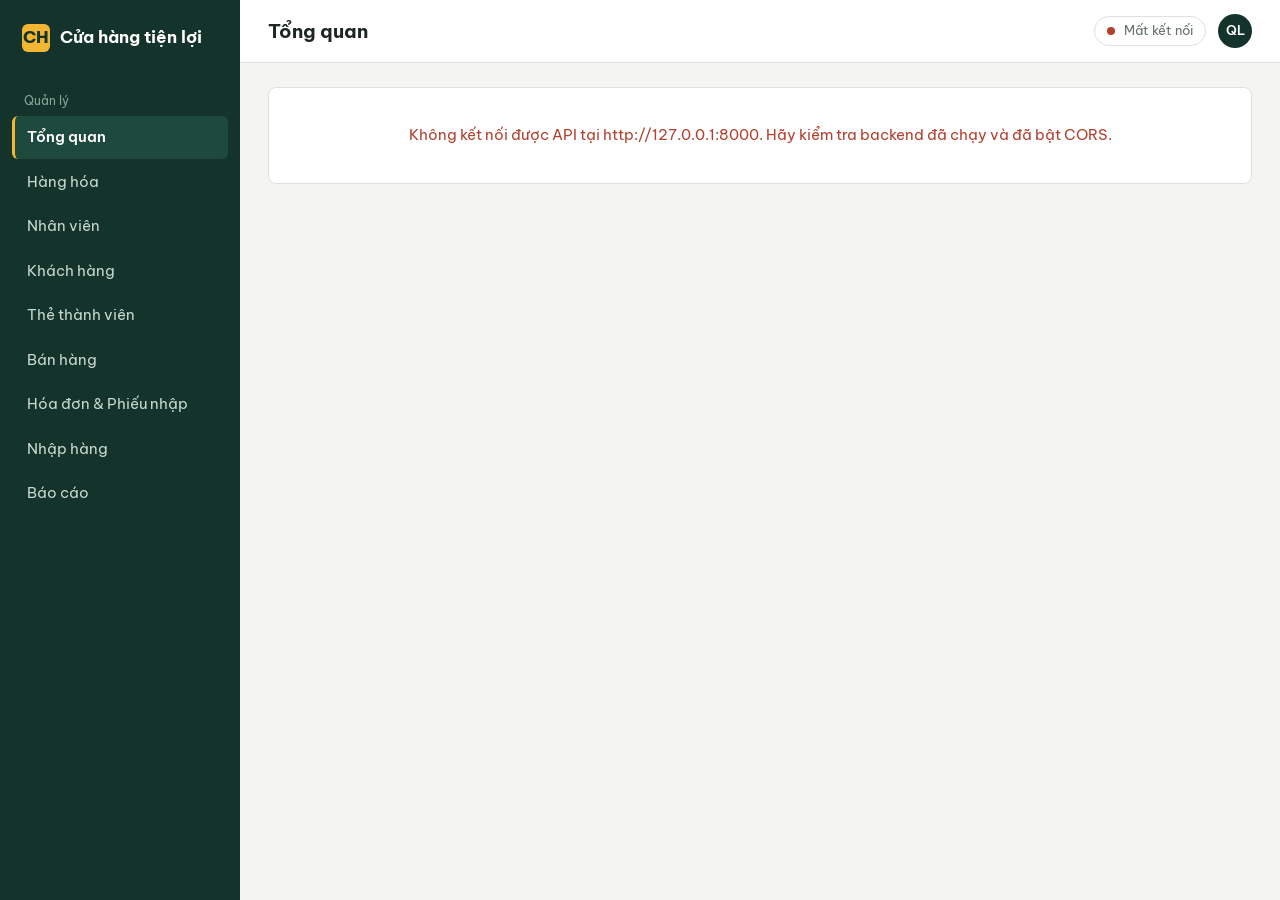
<file: Frontend quản lý/index.html>
<!doctype html>
<html lang="vi"><head><meta charset="utf-8">
<meta name="viewport" content="width=device-width,initial-scale=1">
<title>Tổng quan · Cửa hàng tiện lợi</title>
<link rel="stylesheet" href="https://fonts.googleapis.com/css2?family=Be+Vietnam+Pro:wght@400;600;700&display=swap">
<link rel="stylesheet" href="css/style.css"></head>
<body data-page="index" data-title="Tổng quan"><main id="app"></main>
<script src="js/api.js"></script><script src="js/layout.js"></script>
<script src="js/dashboard.js"></script></body></html>
</file>
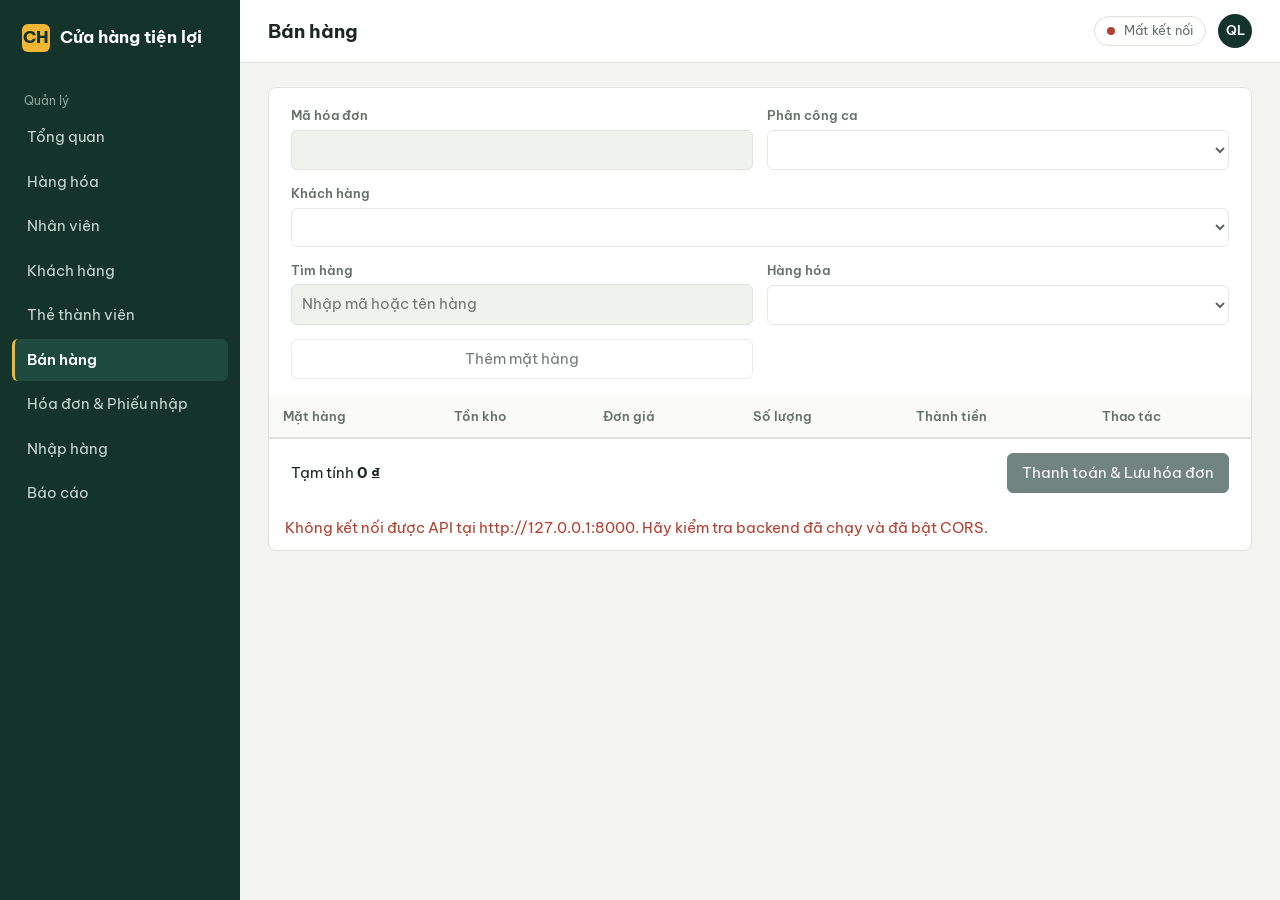
<file: Frontend quản lý/ban-hang.html>
<!doctype html>
<html lang="vi">
<head>
  <meta charset="utf-8">
  <meta name="viewport" content="width=device-width,initial-scale=1">
  <title>Bán hàng · Cửa hàng tiện lợi</title>
  <link rel="stylesheet" href="https://fonts.googleapis.com/css2?family=Be+Vietnam+Pro:wght@400;600;700&display=swap">
  <link rel="stylesheet" href="css/style.css">
  <link rel="stylesheet" href="css/nghiep-vu.css">
</head>
<body data-page="ban-hang" data-title="Bán hàng">
<main id="app">
  <form class="card" id="sale">
    <fieldset id="sale-fields" class="flow-fields" disabled>
      <div class="fields">
        <label>Mã hóa đơn<input name="MaHD" required maxlength="20" pattern="[A-Za-z0-9_\-]+" title="Chữ không dấu, số, dấu gạch dưới hoặc gạch ngang"></label>
        <label>Phân công ca<select name="MaPK" required></select></label>
        <label class="full">Khách hàng<select name="MaKH"></select></label>
        <label>Tìm hàng<input type="search" id="product-query" placeholder="Nhập mã hoặc tên hàng"></label>
        <label>Hàng hóa<select id="product" aria-label="Hàng hóa"></select></label>
        <button type="button" class="btn" id="add-product">Thêm mặt hàng</button>
      </div>
      <div class="tw">
        <table>
          <thead><tr><th>Mặt hàng</th><th>Tồn kho</th><th>Đơn giá</th><th>Số lượng</th><th>Thành tiền</th><th>Thao tác</th></tr></thead>
          <tbody id="cart"></tbody>
        </table>
      </div>
      <div class="foot">
        <span>Tạm tính <strong id="total">0 ₫</strong></span>
        <button class="btn pri">Thanh toán & Lưu hóa đơn</button>
      </div>
    </fieldset>
    <p class="flow-status" id="status" role="status"></p>
  </form>
</main>
<script src="js/api.js"></script>
<script src="js/layout.js"></script>
<script src="js/nghiep-vu.js"></script>
<script src="js/ban-hang.js"></script>
</body>
</html>
</file>
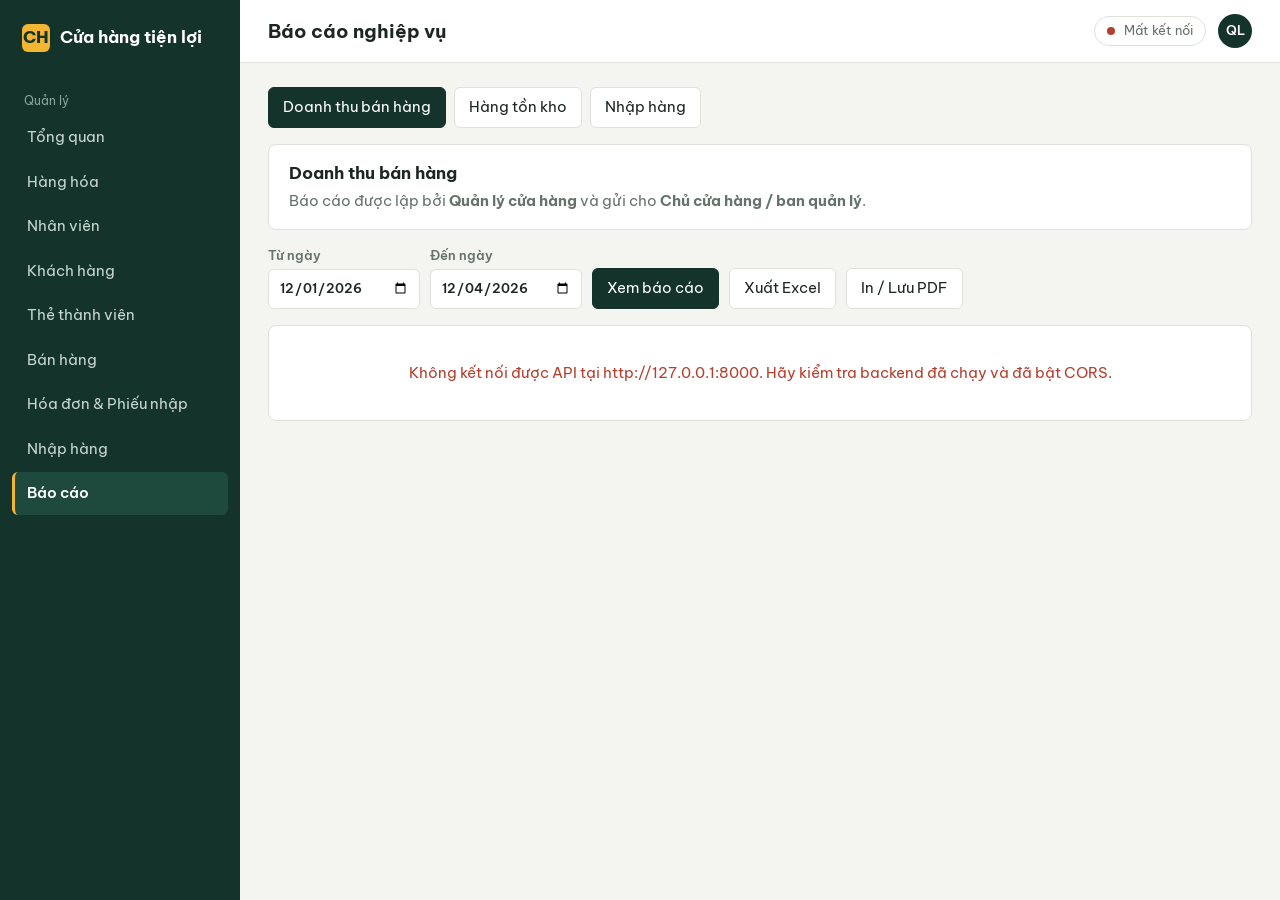
<file: Frontend quản lý/bao-cao.html>
<!doctype html>
<html lang="vi"><head><meta charset="utf-8">
<meta name="viewport" content="width=device-width,initial-scale=1">
<title>Báo cáo · Cửa hàng tiện lợi</title>
<link rel="stylesheet" href="https://fonts.googleapis.com/css2?family=Be+Vietnam+Pro:wght@400;600;700&display=swap">
<link rel="stylesheet" href="css/style.css"></head>
<body data-page="bao-cao" data-title="Báo cáo nghiệp vụ"><main id="app"></main>
<script src="js/api.js"></script><script src="js/layout.js"></script>
<script src="js/bao-cao.js"></script></body></html>
</file>
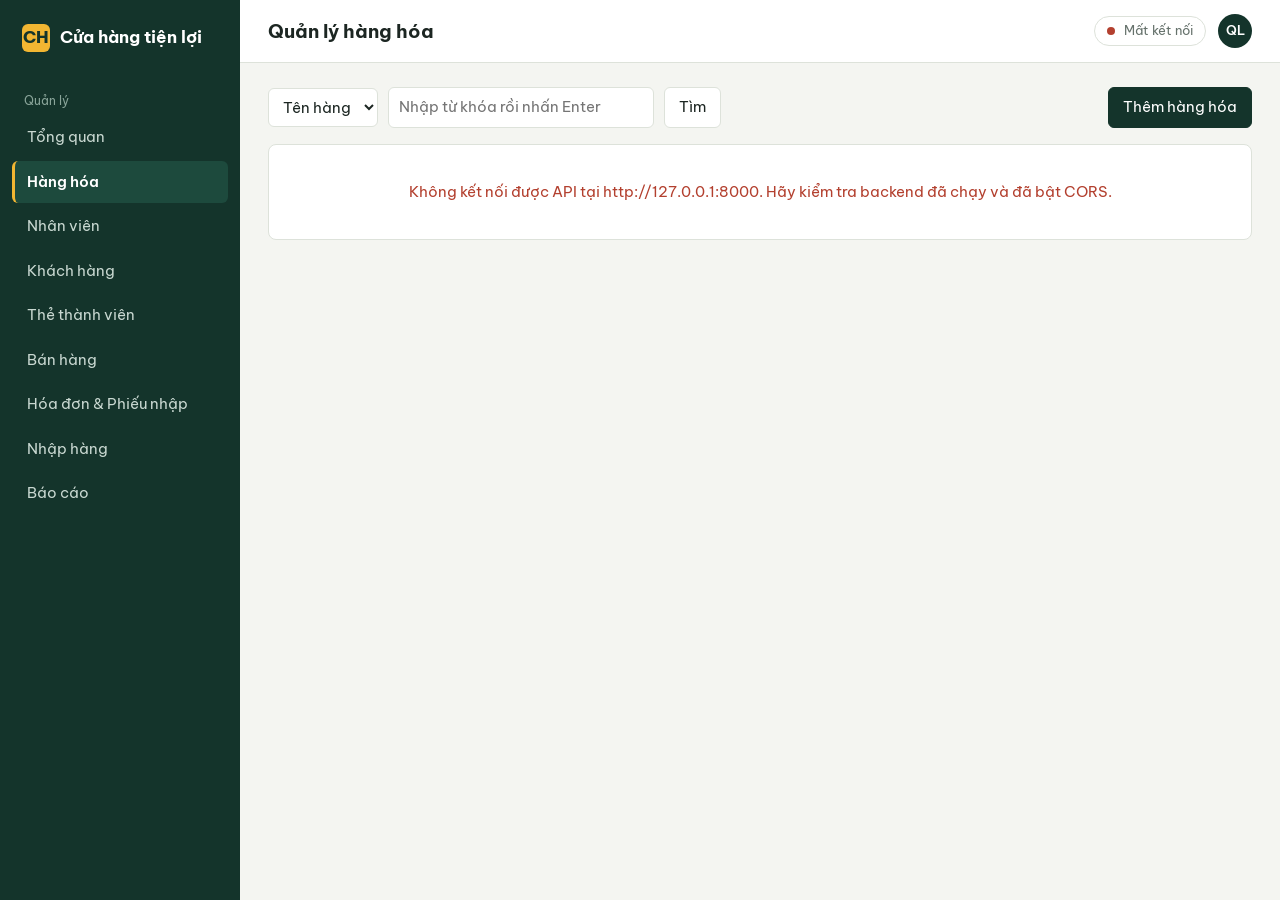
<file: Frontend quản lý/hang-hoa.html>
<!doctype html>
<html lang="vi"><head><meta charset="utf-8">
<meta name="viewport" content="width=device-width,initial-scale=1">
<title>Quản lý hàng hóa · Cửa hàng tiện lợi</title>
<link rel="stylesheet" href="https://fonts.googleapis.com/css2?family=Be+Vietnam+Pro:wght@400;600;700&display=swap">
<link rel="stylesheet" href="css/style.css"></head>
<body data-page="hang-hoa" data-title="Quản lý hàng hóa"><main id="app"></main>
<script src="js/api.js"></script><script src="js/layout.js"></script>
<script src="js/crud-page.js"></script><script src="js/hang-hoa.js"></script></body></html>
</file>
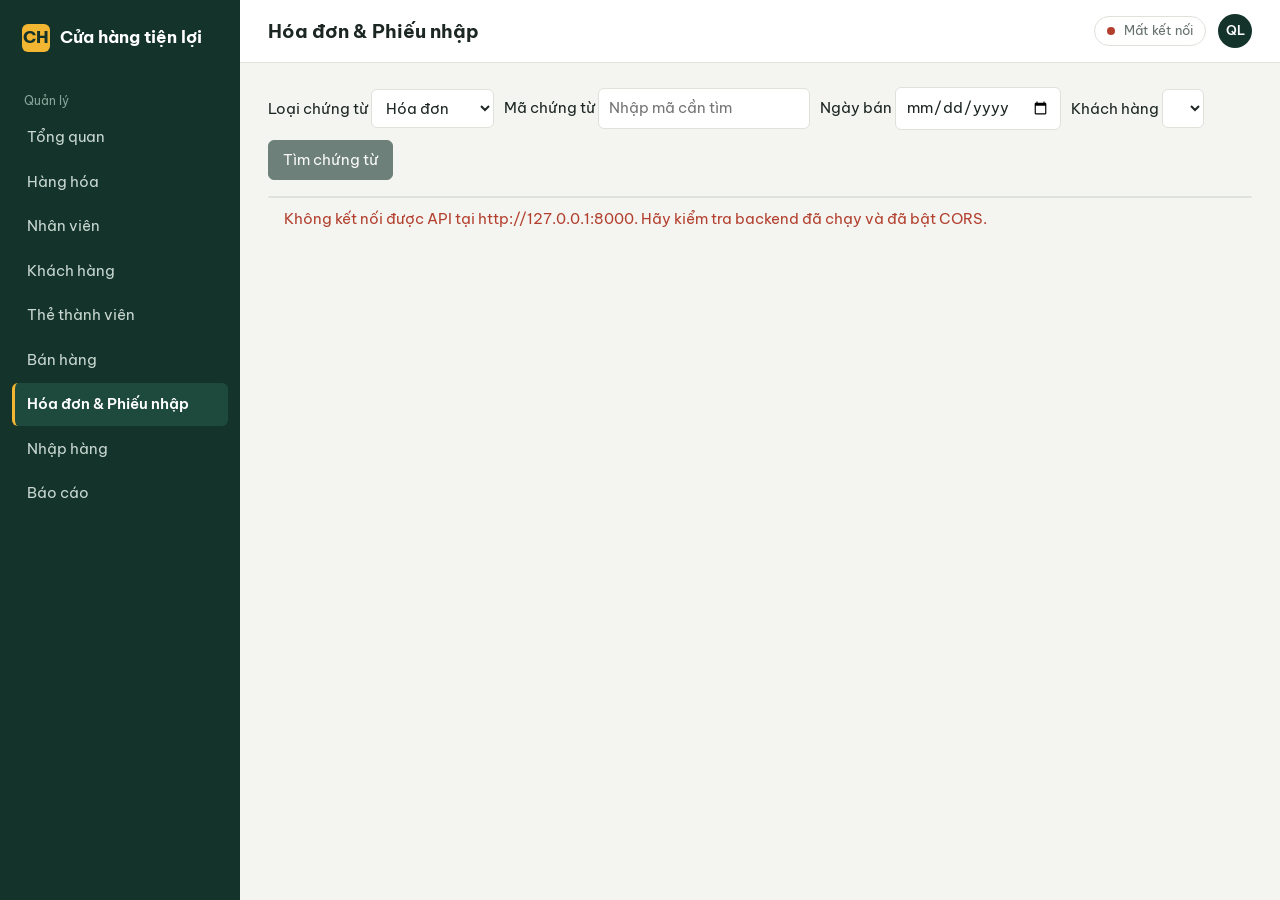
<file: Frontend quản lý/hoa-don.html>
<!doctype html>
<html lang="vi">
<head>
  <meta charset="utf-8">
  <meta name="viewport" content="width=device-width,initial-scale=1">
  <title>Hóa đơn &amp; Phiếu nhập · Cửa hàng tiện lợi</title>
  <link rel="stylesheet" href="https://fonts.googleapis.com/css2?family=Be+Vietnam+Pro:wght@400;600;700&display=swap">
  <link rel="stylesheet" href="css/style.css">
  <link rel="stylesheet" href="css/nghiep-vu.css">
</head>
<body data-page="hoa-don" data-title="Hóa đơn &amp; Phiếu nhập">
<main id="app">
  <section id="lookup">
    <form class="bar" id="search">
      <label>Loại chứng từ <select name="Loai"><option value="sale">Hóa đơn</option><option value="receipt">Phiếu nhập</option></select></label>
      <label>Mã chứng từ <input name="MaHD" type="search" placeholder="Nhập mã cần tìm"></label>
      <label>Ngày bán <input name="Ngay" type="date"></label>
      <label>Khách hàng <select name="MaKH"></select></label>
      <button class="btn pri">Tìm chứng từ</button>
    </form>
    <div id="results" class="card tw"></div>
  </section>
  <section id="detail" hidden></section>
  <p class="flow-status" id="status" role="status"></p>
</main>
<script src="js/api.js"></script>
<script src="js/layout.js"></script>
<script src="js/nghiep-vu.js"></script>
<script src="js/hoa-don.js"></script>
</body>
</html>
</file>
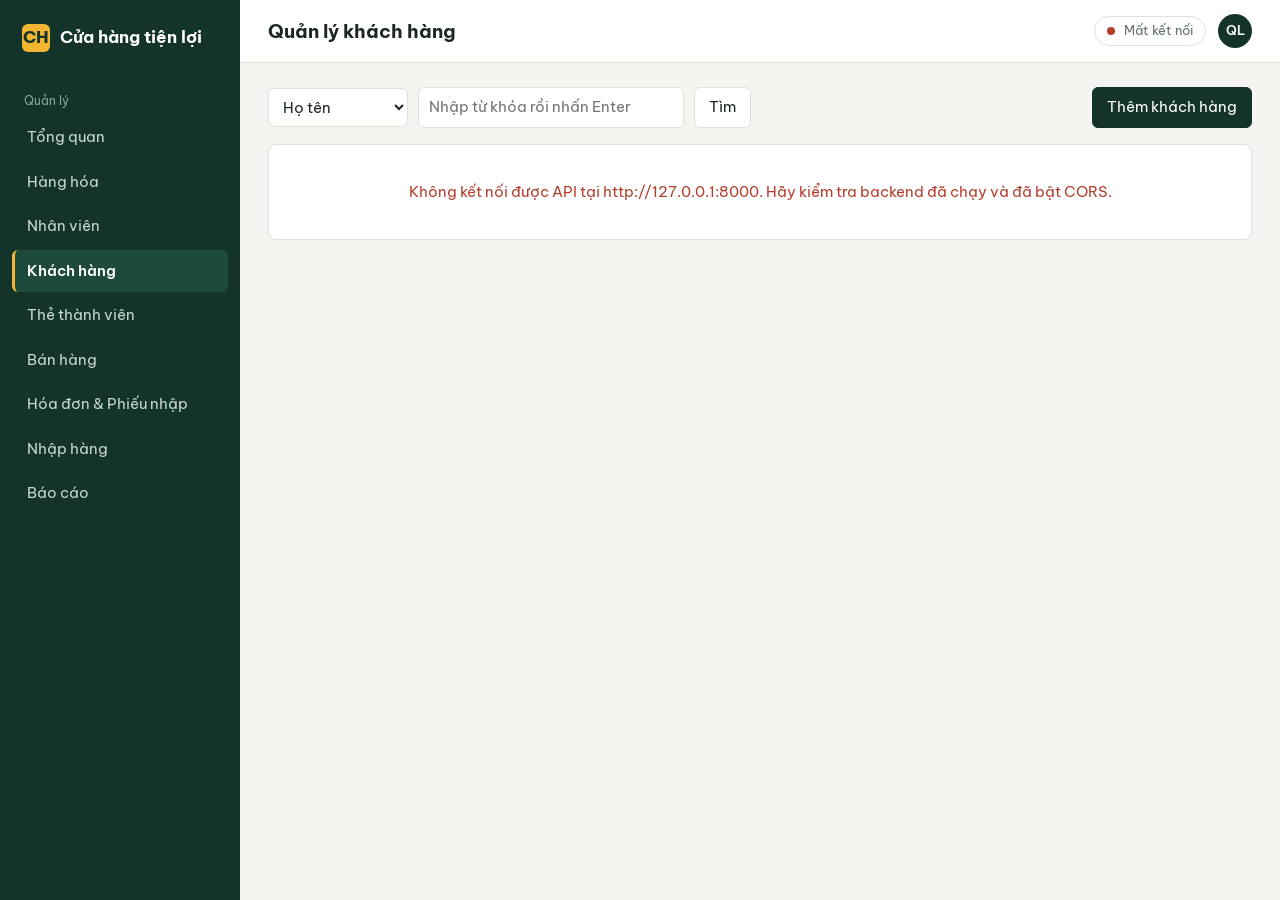
<file: Frontend quản lý/khach-hang.html>
<!doctype html>
<html lang="vi"><head><meta charset="utf-8">
<meta name="viewport" content="width=device-width,initial-scale=1">
<title>Quản lý khách hàng · Cửa hàng tiện lợi</title>
<link rel="stylesheet" href="https://fonts.googleapis.com/css2?family=Be+Vietnam+Pro:wght@400;600;700&display=swap">
<link rel="stylesheet" href="css/style.css"></head>
<body data-page="khach-hang" data-title="Quản lý khách hàng"><main id="app"></main>
<script src="js/api.js"></script><script src="js/layout.js"></script>
<script src="js/crud-page.js"></script><script src="js/khach-hang.js"></script></body></html>
</file>
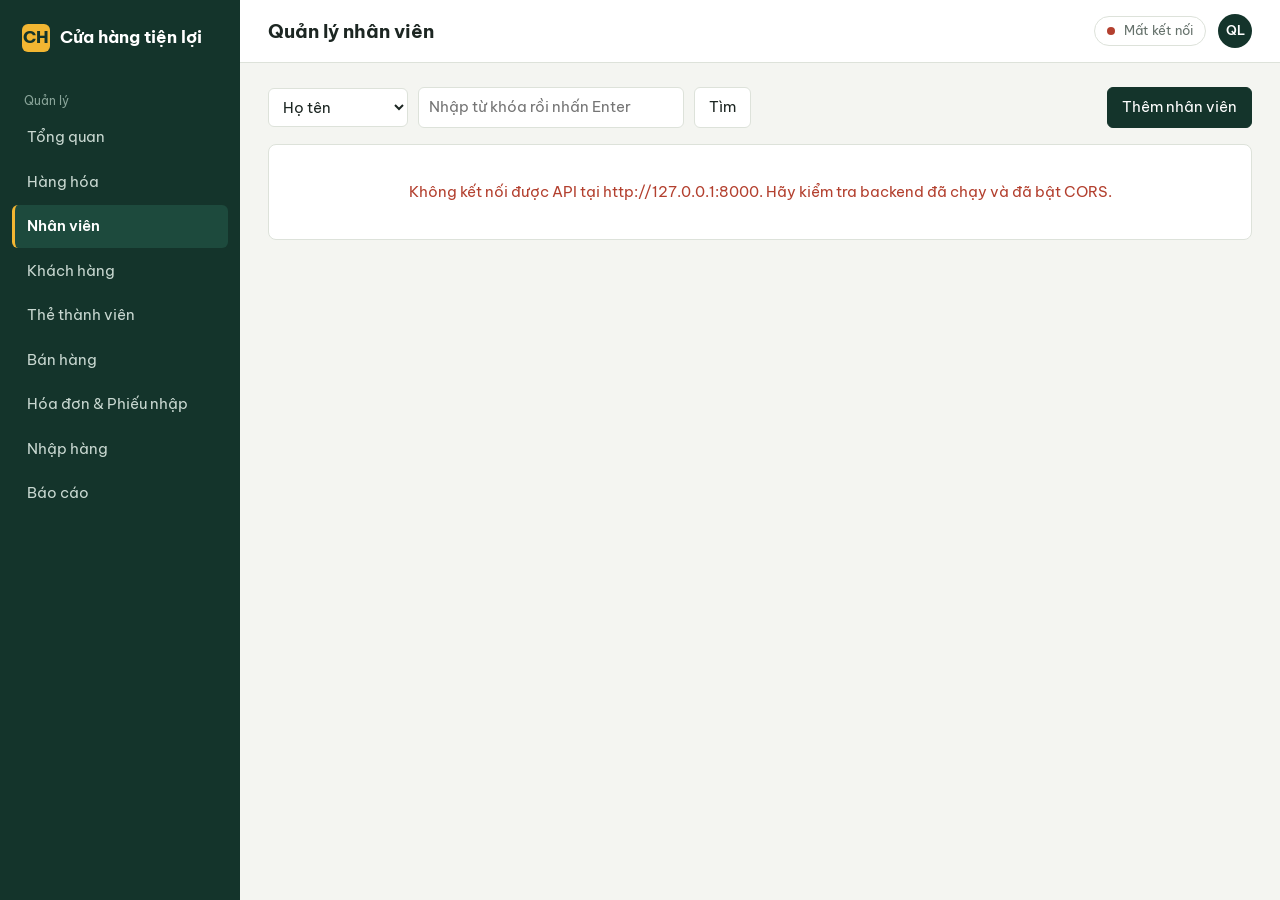
<file: Frontend quản lý/nhan-vien.html>
<!doctype html>
<html lang="vi"><head><meta charset="utf-8">
<meta name="viewport" content="width=device-width,initial-scale=1">
<title>Quản lý nhân viên · Cửa hàng tiện lợi</title>
<link rel="stylesheet" href="https://fonts.googleapis.com/css2?family=Be+Vietnam+Pro:wght@400;600;700&display=swap">
<link rel="stylesheet" href="css/style.css"></head>
<body data-page="nhan-vien" data-title="Quản lý nhân viên"><main id="app"></main>
<script src="js/api.js"></script><script src="js/layout.js"></script>
<script src="js/crud-page.js"></script><script src="js/nhan-vien.js"></script></body></html>
</file>
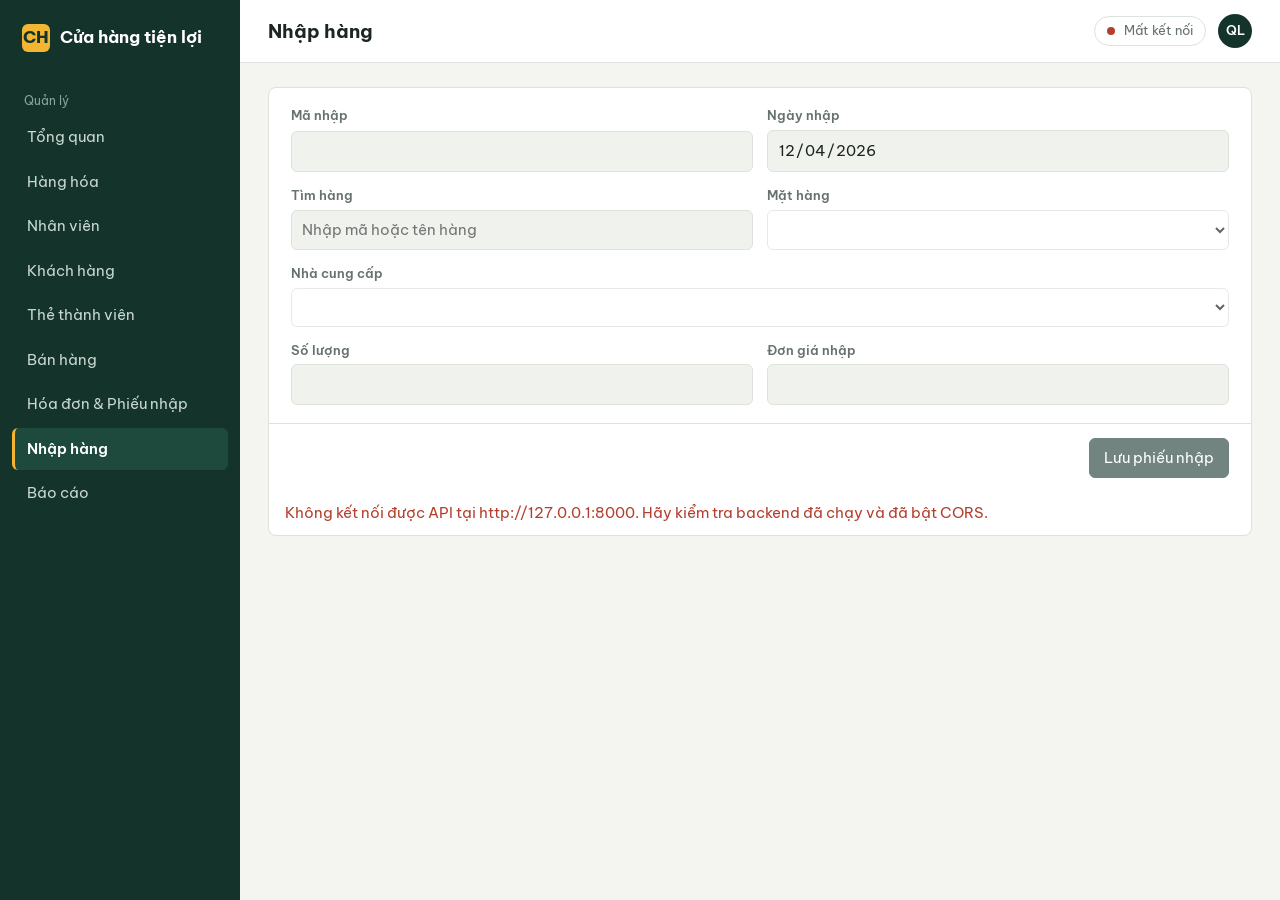
<file: Frontend quản lý/nhap-hang.html>
<!doctype html>
<html lang="vi">
<head>
  <meta charset="utf-8">
  <meta name="viewport" content="width=device-width,initial-scale=1">
  <title>Nhập hàng · Cửa hàng tiện lợi</title>
  <link rel="stylesheet" href="https://fonts.googleapis.com/css2?family=Be+Vietnam+Pro:wght@400;600;700&display=swap">
  <link rel="stylesheet" href="css/style.css">
  <link rel="stylesheet" href="css/nghiep-vu.css">
</head>
<body data-page="nhap-hang" data-title="Nhập hàng">
<main id="app">
  <form class="card" id="receive">
    <fieldset id="receive-fields" class="flow-fields" disabled>
      <div class="fields">
        <label>Mã nhập<input name="MaNH" required maxlength="10" pattern="[A-Za-z0-9_\-]+" title="Chữ không dấu, số, dấu gạch dưới hoặc gạch ngang"></label>
        <label>Ngày nhập<input name="NgayNhap" type="date" required></label>
        <label>Tìm hàng<input id="product-query" type="search" placeholder="Nhập mã hoặc tên hàng"></label>
        <label>Mặt hàng<select id="product" name="MaHH" required></select></label>
        <label class="full">Nhà cung cấp<select name="MaNCC" required></select></label>
        <label>Số lượng<input name="SoLuong" type="number" min="1" max="2147483647" step="1" required></label>
        <label>Đơn giá nhập<input name="DonGia" type="number" min="0.01" max="9999999999.99" step="0.01" required></label>
      </div>
      <div class="foot"><button class="btn pri">Lưu phiếu nhập</button></div>
    </fieldset>
    <p class="flow-status" id="status" role="status"></p>
  </form>
</main>
<script src="js/api.js"></script>
<script src="js/layout.js"></script>
<script src="js/nghiep-vu.js"></script>
<script src="js/nhap-hang.js"></script>
</body>
</html>
</file>
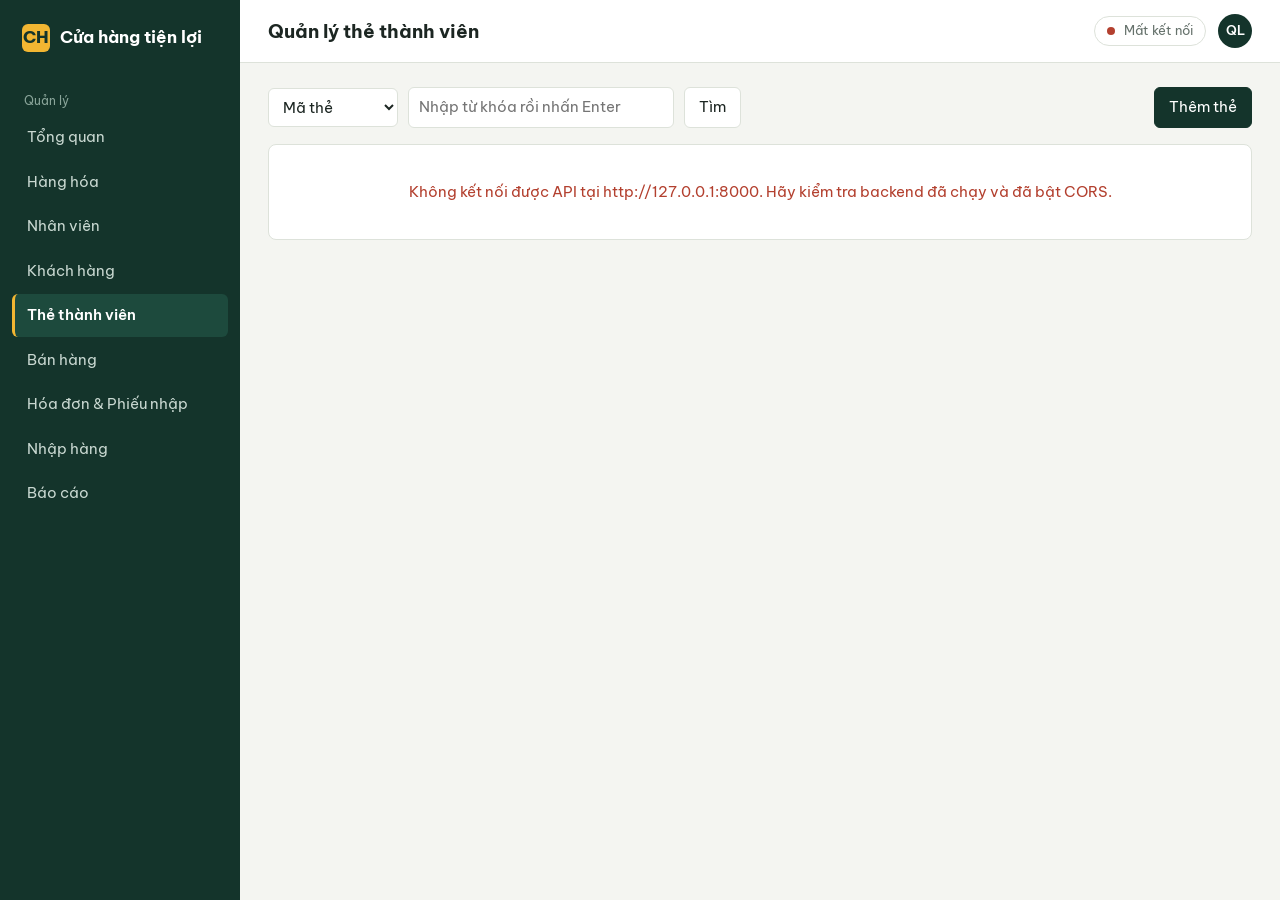
<file: Frontend quản lý/the-thanh-vien.html>
<!doctype html>
<html lang="vi"><head><meta charset="utf-8">
<meta name="viewport" content="width=device-width,initial-scale=1">
<title>Quản lý thẻ thành viên · Cửa hàng tiện lợi</title>
<link rel="stylesheet" href="https://fonts.googleapis.com/css2?family=Be+Vietnam+Pro:wght@400;600;700&display=swap">
<link rel="stylesheet" href="css/style.css"></head>
<body data-page="the-thanh-vien" data-title="Quản lý thẻ thành viên"><main id="app"></main>
<script src="js/api.js"></script><script src="js/layout.js"></script>
<script src="js/crud-page.js"></script><script src="js/the-thanh-vien.js"></script></body></html>
</file>
<file: Frontend quản lý/css/style.css>
:root{--pine:#14342b;--pine2:#1d4a3d;--amber:#f2b632;--bg:#f4f5f1;--card:#fff;--line:#dde2da;--ink:#1c2622;--mute:#66726c;--bad:#b3402f;--ok:#2e7d4f;--warn:#b7791f;--r:8px}
*{box-sizing:border-box}html,body{margin:0}
body{font:15px/1.5 "Be Vietnam Pro",system-ui,"Segoe UI",Arial,sans-serif;color:var(--ink);background:var(--bg)}
.shell{display:grid;grid-template-columns:240px 1fr;min-height:100vh}
.side{background:var(--pine);color:#dfe9e4;padding:20px 12px;position:sticky;top:0;height:100vh;overflow:auto}
.brand{display:flex;align-items:center;gap:10px;padding:4px 10px 22px;font-weight:700;font-size:17px;color:#fff}
.brand i{width:28px;height:28px;border-radius:6px;background:var(--amber);display:grid;place-items:center;color:var(--pine);font-style:normal;font-weight:800}
.side a{display:block;padding:10px 12px;margin:2px 0;border-radius:6px;color:#c9d8d1;text-decoration:none;border-left:3px solid transparent}
.side a:hover{background:var(--pine2);color:#fff}
.side a.on{background:var(--pine2);color:#fff;border-left-color:var(--amber);font-weight:600}
.side small{display:block;margin:18px 12px 6px;color:#8aa59a;font-size:12px}
.main{min-width:0;display:flex;flex-direction:column}
.top{display:flex;align-items:center;gap:12px;padding:14px 28px;background:var(--card);border-bottom:1px solid var(--line);position:sticky;top:0;z-index:5}
.top h1{font-size:19px;margin:0;flex:1}
.burger{display:none}
.api{border:1px solid var(--line);background:#fff;border-radius:99px;padding:4px 12px;font:inherit;font-size:13px;color:var(--mute);cursor:pointer}
.api b{display:inline-block;width:8px;height:8px;border-radius:50%;background:#aaa;margin-right:6px}
.api.ok b{background:var(--ok)}.api.bad b{background:var(--bad)}
.me{width:34px;height:34px;border-radius:50%;background:var(--pine);color:#fff;display:grid;place-items:center;font-weight:600;font-size:13px}
#app{padding:24px 28px 48px;max-width:1280px;width:100%}
.bar{display:flex;flex-wrap:wrap;gap:10px;margin-bottom:16px;align-items:center}
.bar .sp{flex:1}
input,select,button{font:inherit}
input,select{padding:8px 10px;border:1px solid var(--line);border-radius:6px;background:#fff;color:var(--ink);min-width:0}
input:focus,select:focus,button:focus-visible,a:focus-visible{outline:2px solid var(--amber);outline-offset:1px}
.btn{padding:8px 14px;border-radius:6px;border:1px solid var(--line);background:#fff;cursor:pointer;color:var(--ink)}
.btn:hover{background:#eef1ec}
.btn.pri{background:var(--pine);border-color:var(--pine);color:#fff}.btn.pri:hover{background:var(--pine2)}
.btn.del{color:var(--bad)}.btn.sm{padding:4px 10px;font-size:13px}
.btn:disabled{opacity:.6;cursor:wait}
.card{background:var(--card);border:1px solid var(--line);border-radius:var(--r)}
.tw{overflow-x:auto}
table{width:100%;border-collapse:collapse}
th,td{padding:10px 14px;text-align:left;border-bottom:1px solid var(--line);white-space:nowrap}
th{font-size:13px;font-weight:600;color:var(--mute);background:#fafbf8}
tr:last-child td{border-bottom:0}tbody tr:hover{background:#fafbf8}
td.num,th.num{text-align:right;font-variant-numeric:tabular-nums}
td.act{text-align:right;width:1%}
.empty,.err{padding:36px 16px;text-align:center;color:var(--mute)}.err{color:var(--bad)}
.tag{display:inline-block;padding:2px 9px;border-radius:99px;font-size:12px;font-weight:600;background:#e8ece6;color:var(--mute)}
.tag.ok{background:#dff0e5;color:var(--ok)}.tag.bad{background:#f6dfda;color:var(--bad)}.tag.warn{background:#f8ecd0;color:var(--warn)}
.count{color:var(--mute);font-size:13px;margin:10px 4px 0}
dialog{border:0;border-radius:var(--r);padding:0;width:min(520px,94vw);box-shadow:0 12px 40px rgba(0,0,0,.25)}
dialog::backdrop{background:rgba(20,52,43,.45)}
dialog h2{margin:0;padding:18px 22px;font-size:17px;border-bottom:1px solid var(--line)}
.fields{padding:18px 22px;display:grid;gap:14px;grid-template-columns:1fr 1fr}
.fields label{display:grid;gap:4px;font-size:13px;font-weight:600;color:var(--mute)}
.fields label.full{grid-column:1/-1}
.fields input,.fields select{font-weight:400;font-size:15px;width:100%}
.fields input:disabled{background:#f0f2ee}
.hint{font-weight:400;font-size:12px;color:var(--mute)}
.ferr{grid-column:1/-1;color:var(--bad);font-size:14px;min-height:1px}
.foot{display:flex;justify-content:flex-end;gap:8px;padding:14px 22px;border-top:1px solid var(--line)}
#toast{position:fixed;right:20px;bottom:20px;display:grid;gap:8px;z-index:50}
#toast div{background:var(--pine);color:#fff;padding:10px 16px;border-radius:6px;box-shadow:0 4px 16px rgba(0,0,0,.2)}
#toast div.bad{background:var(--bad)}
.stats{display:grid;grid-template-columns:repeat(auto-fit,minmax(200px,1fr));gap:14px;margin-bottom:20px}
.stat{padding:18px 20px;text-decoration:none;color:inherit;border-left:4px solid var(--amber)}
.stat b{display:block;font-size:30px;line-height:1.2;font-variant-numeric:tabular-nums}.stat span{color:var(--mute);font-size:14px}
.grid2{display:grid;grid-template-columns:1fr 1fr;gap:14px}
.card h3{margin:0;padding:14px 16px;font-size:15px;border-bottom:1px solid var(--line)}
.card .row{display:flex;justify-content:space-between;gap:10px;padding:10px 16px;border-bottom:1px solid var(--line)}
.card .row:last-child{border:0}
.report-tabs{display:flex;flex-wrap:wrap;gap:8px;margin-bottom:16px}
.report-intro{padding:16px 20px;margin-bottom:16px}
.report-intro h2{font-size:17px;margin:0 0 4px}
.report-intro p{color:var(--mute);margin:0}
.report-filter{align-items:end}
.report-filter label{display:grid;gap:4px;color:var(--mute);font-size:13px;font-weight:600}
.report-meta{display:flex;flex-wrap:wrap;gap:8px 24px;margin:16px 4px;color:var(--mute);font-size:13px}
@media(max-width:900px){
.shell{grid-template-columns:1fr}
.side{position:fixed;left:0;top:0;bottom:0;width:240px;transform:translateX(-100%);transition:transform .2s;z-index:20}
.side.open{transform:none}
.burger{display:inline-block}.top,#app{padding-left:16px;padding-right:16px}
.grid2,.fields{grid-template-columns:1fr}}
@media(prefers-reduced-motion:reduce){.side{transition:none}}


.print-head,.print-sign{display:none}
.print-sign{grid-template-columns:1fr 1fr;gap:20px;margin-top:36px;text-align:center}
.print-sign b,.print-sign small,.print-sign em{display:block}
.print-sign small,.print-sign em{color:var(--mute);font-size:13px}
@media print{
  @page{margin:14mm}
  body{background:#fff}
  .side,.top,.noprint,#toast,.count,.report-meta{display:none!important}
  .shell{display:block}
  #app{padding:0;max-width:none}
  .print-head{display:block;text-align:center;margin-bottom:16px}
  .print-head h2{margin:8px 0 4px;font-size:20px}
  .print-head p{margin:0;color:#444}
  .print-sign{display:grid;break-inside:avoid;margin-top:48px}
  .print-sign div::after{content:"";display:block;height:64px}
  .card{border:0}
  .stats{grid-template-columns:repeat(auto-fit,minmax(120px,1fr));margin-bottom:12px}
  .stat{border:1px solid #ccc;border-left:4px solid #999;padding:8px 12px}
  .stat b{font-size:18px}
  .tw{overflow:visible}
  th,td{white-space:normal;padding:6px 8px}
  .tag{background:none;padding:0;color:#000}
  tr{break-inside:avoid}
}
</file>
<file: Frontend quản lý/css/nghiep-vu.css>
.flow-fields { min-width: 0; margin: 0; padding: 0; border: 0; }
.flow-status { margin: 0; padding: 10px 16px; color: var(--mute); }
.flow-status:empty { display: none; }
.flow-status.bad { color: var(--bad); }
.flow-status.ok { color: var(--ok); }
.flow-fields .foot { align-items: center; flex-wrap: wrap; }
.flow-fields .foot span { margin-right: auto; }
.cart-quantity { width: 7em; }

.invalid { border-color: var(--bad); background: #fff4f1; }
#document-modal { width: min(760px, 94vw); }
.document-content { padding: 16px 22px; }
</file>
